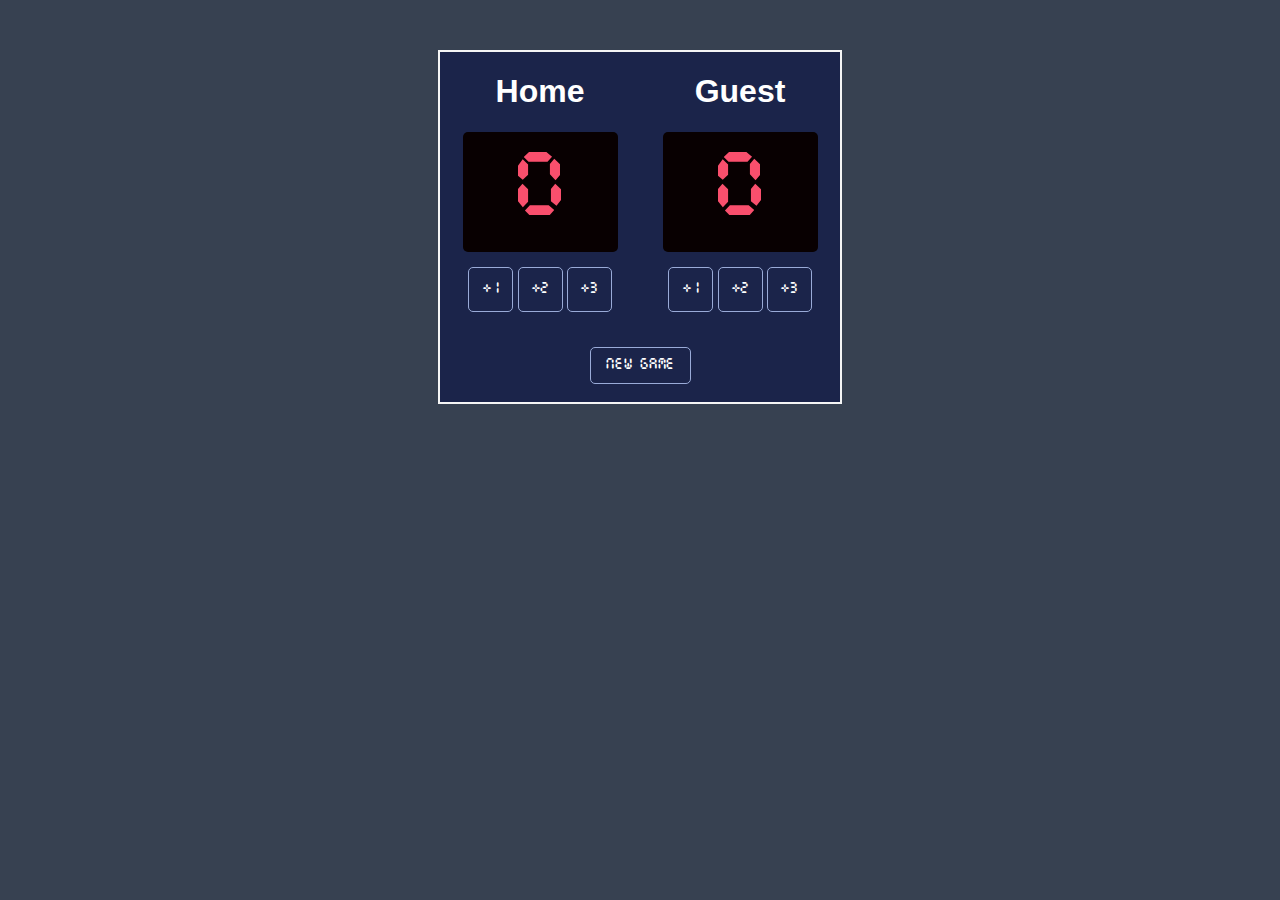
<file: BasketballScoreboard/index.html>
<!DOCTYPE html>
<html lang="en">
<head>
    <meta charset="UTF-8">
    <meta name="viewport" content="width=device-width, initial-scale=1.0">
    <title>Basketball Scoreboard</title>
    <link rel="stylesheet" href="styles.css">
</head>
<body>
    <div id="board">
        <div id='main'>
                <div class="sub">
                    <h1>Home</h1>
                    <div class="scorebox">
                        <p id="home-score">0</p>
                    </div>
                    <button class="btn" onclick="addOneToHome()">+1</button>
                    <button class="btn" onclick="addTwoToHome()">+2</button>
                    <button class="btn" onclick="addThreeToHome()">+3</button>
                </div>
                <div class="sub">
                    <h1>Guest</h1>
                    <div class="scorebox">
                        <p id="guest-score">0</p>
                    </div>
                    <button class="btn" onclick="addOneToGuest()">+1</button>
                    <button class="btn" onclick="addTwoToGuest()">+2</button>
                    <button class="btn" onclick="addThreeToGuest()">+3</button>
                </div>
        </div>
        <div id="reset">
            <button id="new" onclick="resetScore()">NEW GAME</button>
        </div>
    </div>
   
    
    <script src="index.js"></script>
</body>
</html>
</file>
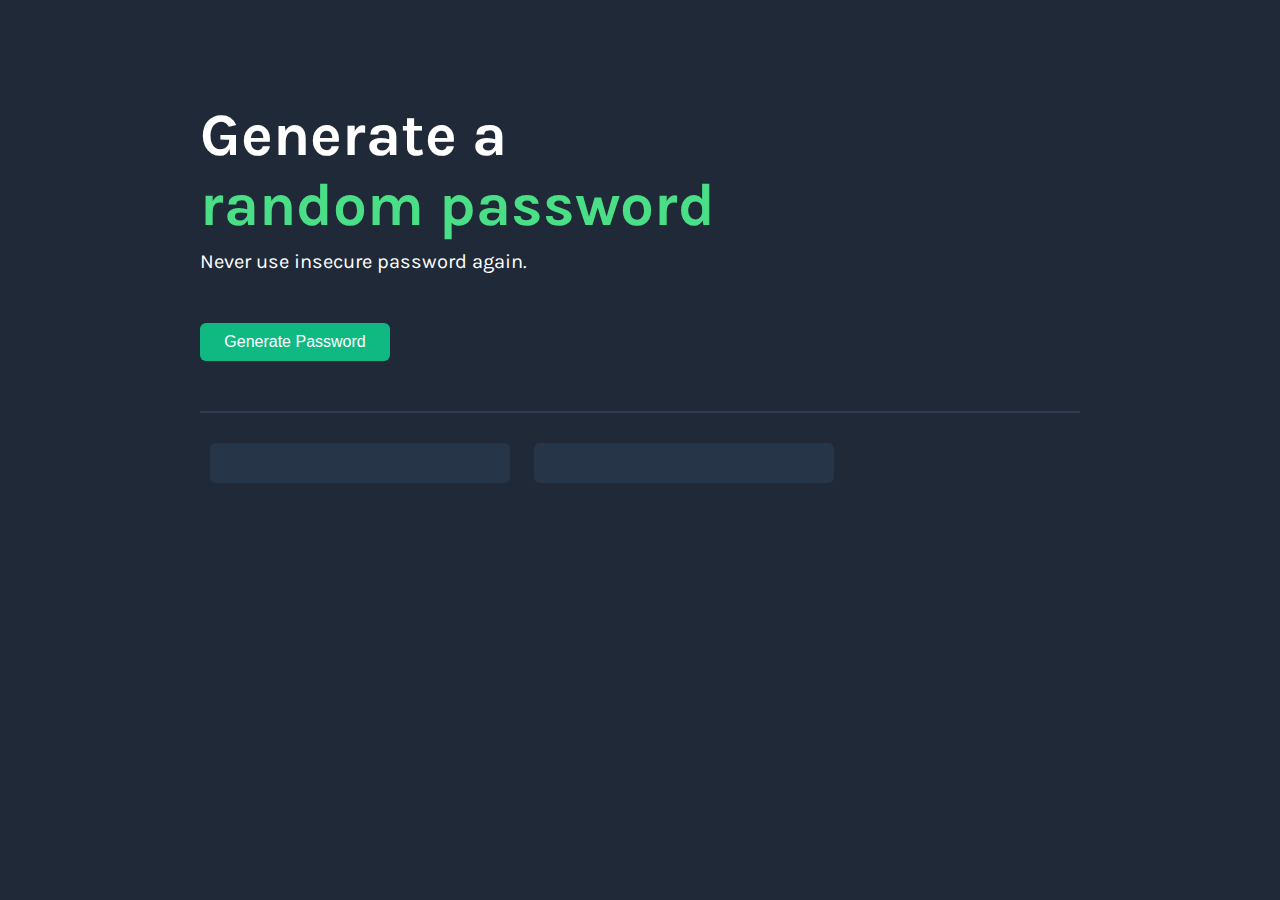
<file: PasswordGenerator/index.html>
<!DOCTYPE html>
<html lang="en">
<head>
    <meta charset="UTF-8">
    <meta name="viewport" content="width=device-width, initial-scale=1.0">
    <link rel="stylesheet" href="index.css">
    <link rel="preconnect" href="https://fonts.googleapis.com">
    <link rel="preconnect" href="https://fonts.gstatic.com" crossorigin>
    <link href="https://fonts.googleapis.com/css2?family=Karla:wght@400;800&display=swap" rel="stylesheet">
   
   
    <title>Password Generator</title>
</head>
<body>
    <div id="main">
        <h1 id="main-heading">Generate a</h1>
        <h1 id="sub-heading">random password</h1>
        <h6 id="sub-text">Never use insecure password again.</h6>
        <button id="btn" onclick="renderPassword()">Generate Password</button>
    </div>
    <div id="password-container">
        <input type="text" class="password-box" id="box1" disabled ></input>
        <input type="text" class="password-box" id="box2" disabled ></input>
    </div>

    <script src="index.js"></script>
</body>
</html>
</file>
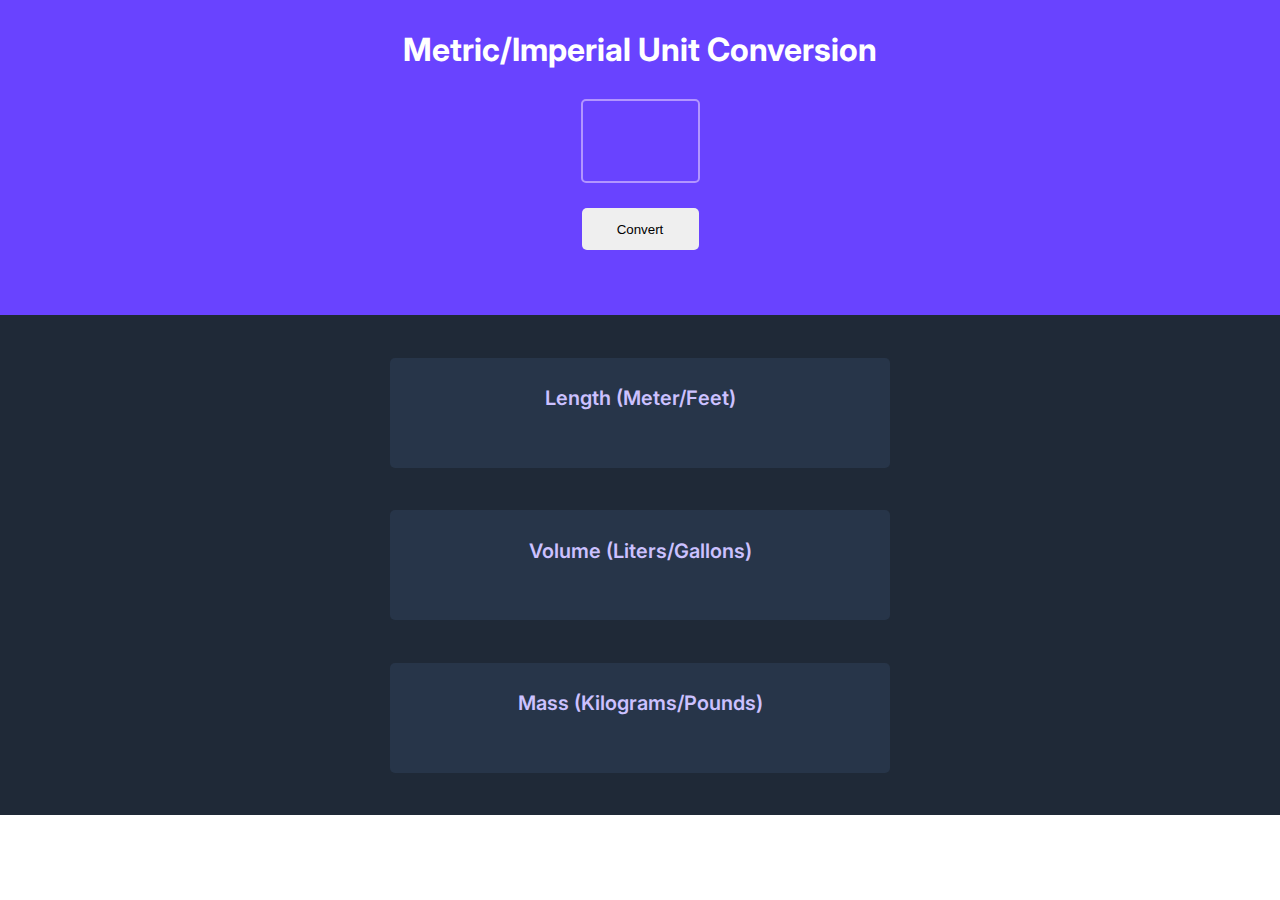
<file: UnitConverter/index.html>
<!DOCTYPE html>
<html lang="en">
<head>
    <meta charset="UTF-8">
    <meta name="viewport" content="width=device-width, initial-scale=1.0">
    <title>Unit Converter</title>
    <link rel="stylesheet" href="index.css">
    <link rel="preconnect" href="https://fonts.googleapis.com">
<link rel="preconnect" href="https://fonts.gstatic.com" crossorigin>
<link href="https://fonts.googleapis.com/css2?family=Inter:wght@400;600&family=Karla:wght@400;800&display=swap" rel="stylesheet">
</head>
<body>
    <div id="hero">
        <h1 id="main-heading">Metric/Imperial Unit Conversion</h1>
        <input type="text" id="input-box">
        <div id="btn-wrap">
            <button id="btn">Convert</button>
        </div>
    </div>
    <div id="bottom">
        <div class="result-container">
            <h3 class="result-heading">Length (Meter/Feet)</h3>
            <p id="length"></p>
        </div>
        <div class="result-container">
            <h3 class="result-heading">Volume (Liters/Gallons)</h3>
            <p id="volume"></p>
        </div>
        <div class="result-container">
            <h3 class="result-heading">Mass (Kilograms/Pounds)</h3>
            <p id="mass"></p>
        </div>
    </div>
    <script src="index.js"></script>
</body>
</html>
</file>
<file: BasketballScoreboard/styles.css>
@font-face {
    font-family: cursor;
    src: url(CursedTimer.ttf);
  }

  body{
    font-family: Verdana, Geneva, Tahoma, sans-serif;
    margin: 0;
    color: white;
    background: #374151;
  }

  #board{
    margin: 50px auto;
    border: 2px solid whitesmoke;
    width: 400px;
    height: 350px;
    background-color: #1B244A;
  }

  #main{
    display: flex;
    justify-content: space-around;
  }

  .sub{
    text-align: center;
  }

  .scorebox {
    width: 155px;
    height: 120px;
    background: #080001;
    border-radius: 5px;
    color:#F94F6D;
    font-size: 80px;
    font-family:cursor;
    display: flex;
    justify-content: center;
    align-items: center;
  }

  .btn{
    margin: 15px 0;
    width: 45px;
    height: 45px;
    border:1px solid #9AABD8;
    border-radius:5px;
    background: #1B244A;
    color: white;
    font-family:cursor;
  }

#reset{
  text-align: center;
  padding: 20px;
}

#new{
  padding: 10px 15px;
  border:1px solid #9AABD8;
  border-radius:5px;
  background: #1B244A;
  color: white;
  font-family:cursor;
}
</file>
<file: PasswordGenerator/index.css>
body{
    background: #1F2937;
    font-family: 'Karla', sans-serif;
}

*{
    margin:0;
    padding:0;
}

#main{

    margin: 100px 200px 50px;
    font-weight: 800;
    font-size:30px;
    color: white;
}



#sub-heading{
    color: #4ADF86;
   
}

#sub-text{
    margin-top: 10px;
    font-weight: 400;
}

#btn {
    background: #10B981;
    width: 190px;
    padding: 10px 20px;
    border: none;
    border-radius: 6px;
    margin-top: 50px;
    color: white;
    font-size: 16px;
    font-weight: 500;
}

#password-container{
    
    border-top: 2px solid #2F3E53;
    margin: 0 200px;
    


}

.password-box{
    margin: 30px 10px;
    width: 300px;
    height: 40px;
    background: #273549;
    border-radius: 6px;
    border: none;
    color: #4ADF86;
    text-align: center;
    font-weight: 500;
    font-size: 16px;

}
</file>
<file: UnitConverter/index.css>
*{
    margin:0;
    padding:0;
}

body{
    font-family: 'Inter', sans-serif;

}

#hero{
    height: 285px;
    background: #6943FF;
    color: #FFFFFF;
    text-align: center;
    padding-top:30px;

}

#bottom{
    height: 500px;
    background: #1F2937;
    display:flex;
    flex-direction: column;
    justify-content: space-evenly;
    align-items: center;
    
}

#main-heading{
    margin-bottom: 30px;
}

#input-box{
    border: 2px solid #B295FF;
    width: 115px;
    height: 80px;
    border-radius: 5px;
    color:white;
    font-size: 58px;
    font-weight:800;
    background-color: #6943FF;
    text-align: center;
}

#btn{
    width: 117px;
    height: 42px;
    padding: 9px, 27.5px, 9px, 27.5px;
    border-radius: 5px;
    border:none;
}

#btn-wrap{
    margin-top: 25px; 
}

.result-container{
    width: 500px;
    height: 110px;
    display:flex;
    flex-direction: column;
    justify-content: space-evenly;
    align-items:center;
    border-radius: 5px;
    background: #273549;
}

.result-heading{
    color: #CCC1FF;
    font-size: 20px;
    font-weight: 600;


}


.result-container p {
    color:white;
}
</file>
